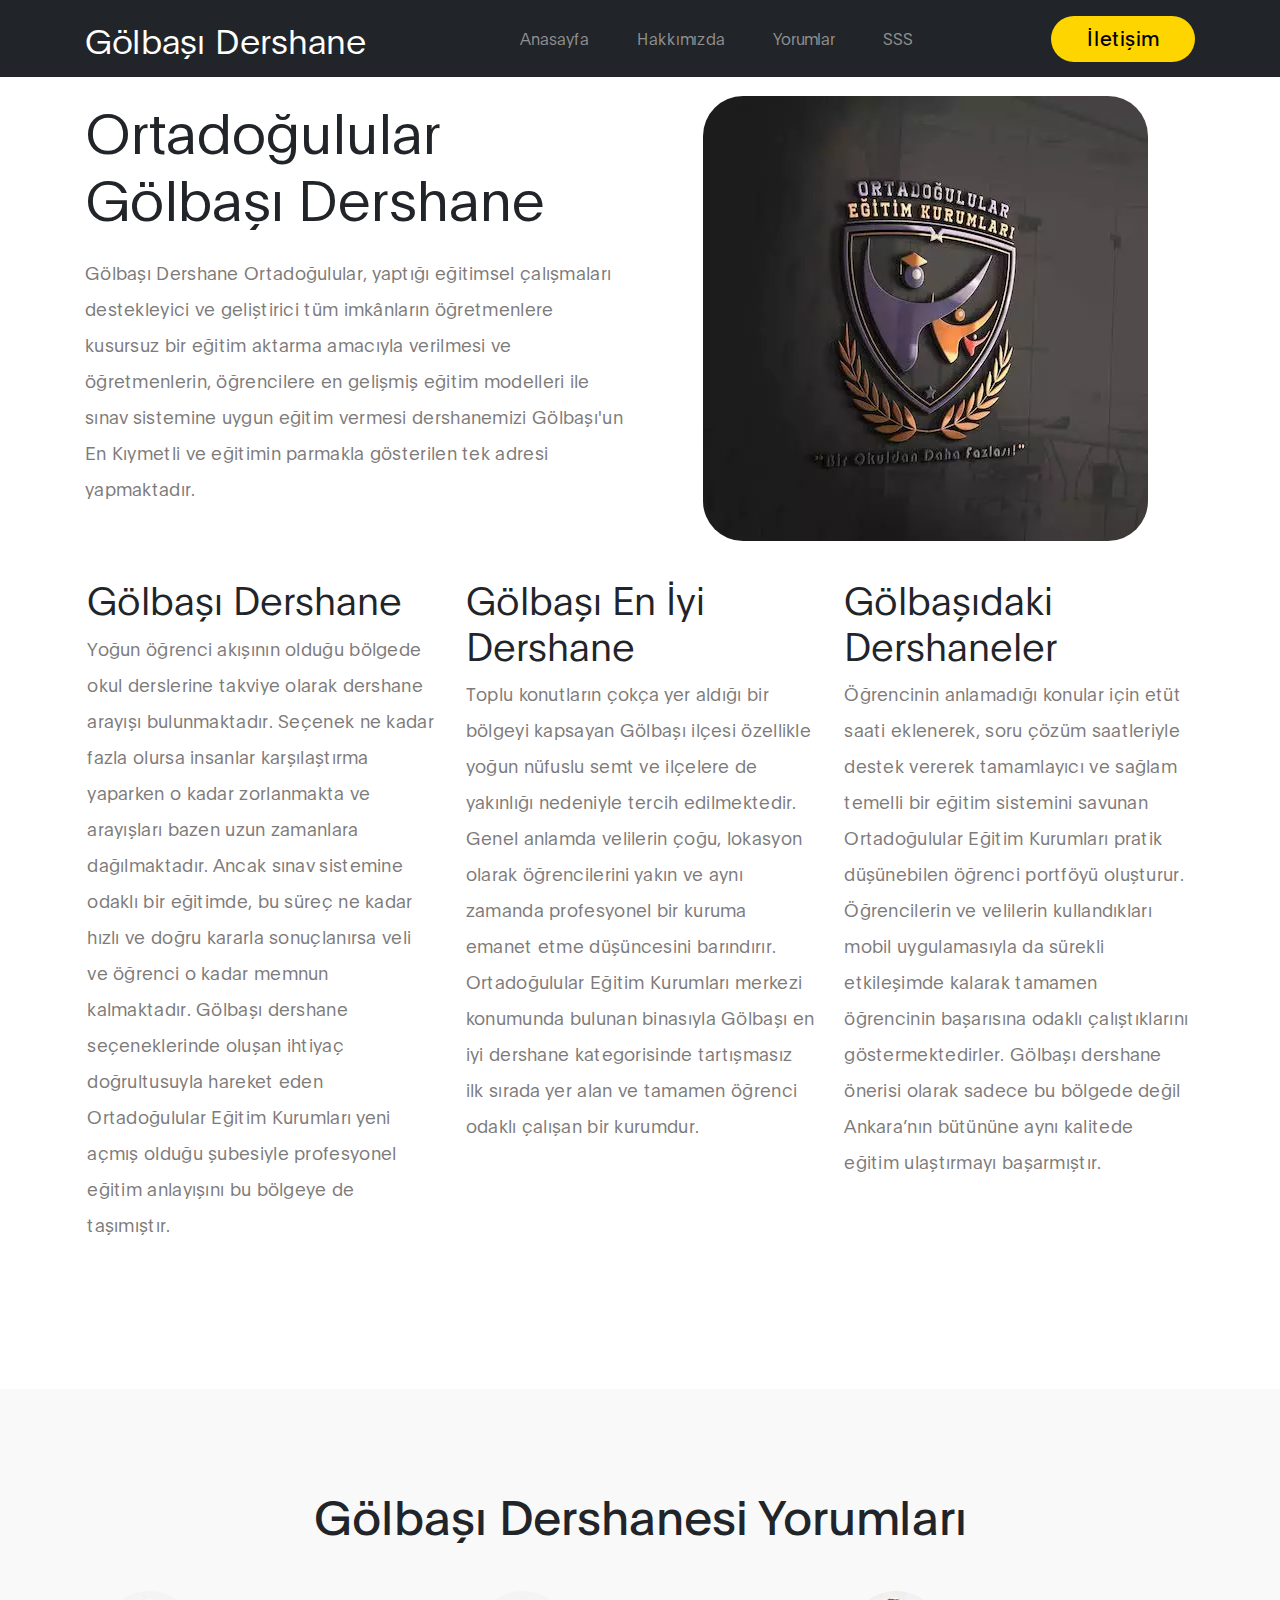
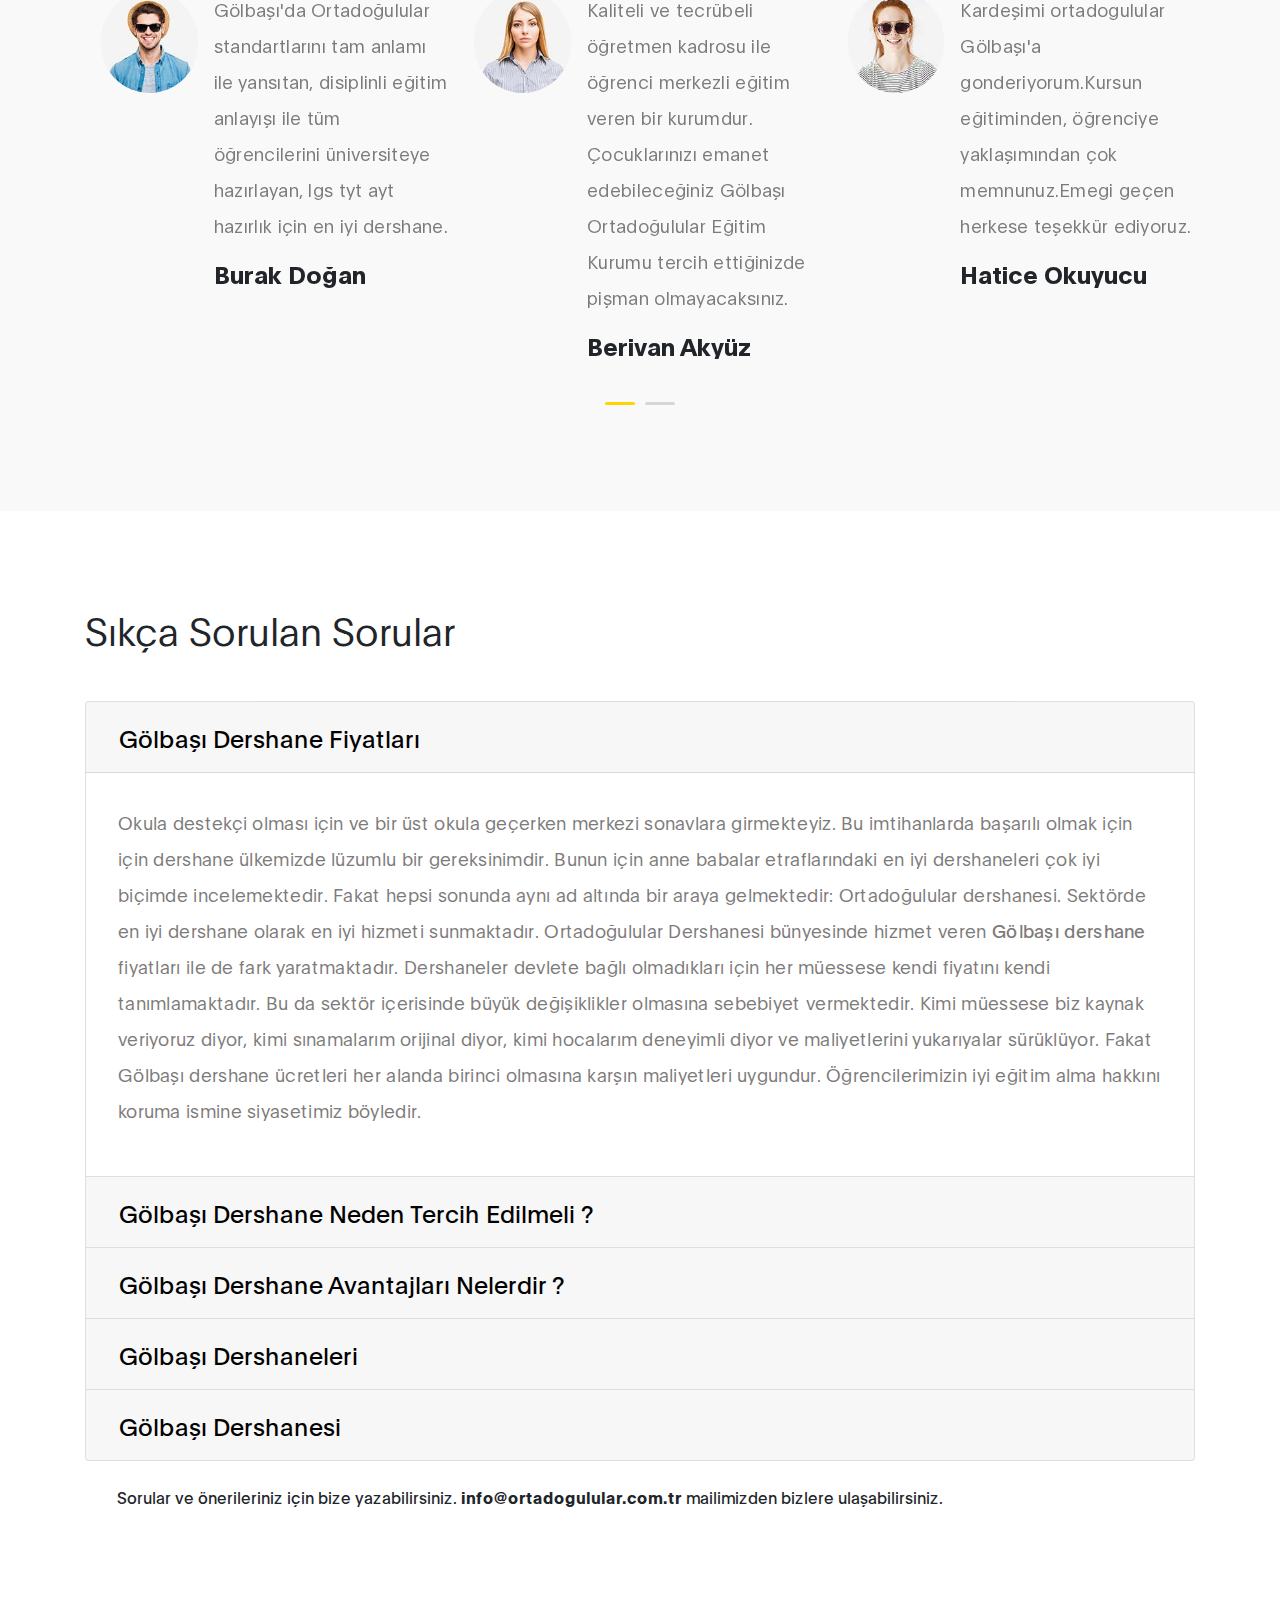
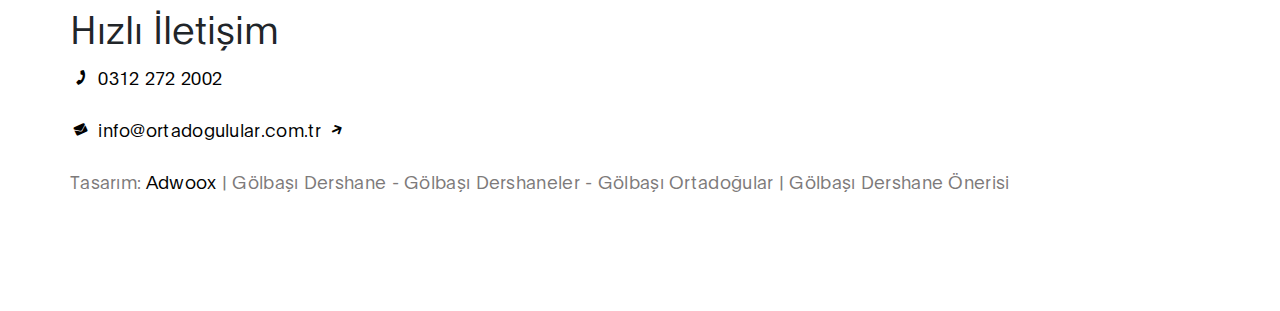
<file: index.html>
<!DOCTYPE html>
<html lang="tr">
<head>

     <title>Gölbaşı Dershane - Ortadoğulular Gölbaşı Dershaneleri</title>

     <meta charset="UTF-8">
     <meta http-equiv="X-UA-Compatible" content="IE=Edge">
     <meta name="description" content="">
     <meta name="keywords" content="">
     <meta name="author" content="Ortadoğulular Gölbaşı Dershane">
     <meta name="viewport" content="width=device-width, initial-scale=1, maximum-scale=1">

     <link rel="stylesheet" href="css/bootstrap.min.css">
     <link rel="stylesheet" href="css/all.min.css">
     <link rel="stylesheet" href="css/owl.carousel.min.css">
     <link rel="stylesheet" href="css/owl.theme.default.min.css">
     <link rel="stylesheet" href="localfonts/Plain-Light.woff2" as="font" type="font/woff2" crossorigin>


     <!-- MAIN CSS -->
     <link rel="stylesheet" href="css/tooplate-ben-resume-style.css">
<!--
Fevzi.co Rocks Dude.
-->
<script type="application/ld+json">
{
  "@context": "https://schema.org",
  "@type": "FAQPage",
  "mainEntity": [
    {
      "@type": "Question",
      "name": "Gölbaşı Dershane Önerisi Nedir ?",
      "acceptedAnswer": {
        "@type": "Answer",
        "text": "Gölbaşı dershane önerisi Ortadoğulular Eğitim Kurumlarıdır."
      }
    },
    {
      "@type": "Question",
      "name": "Gölbaşı Dershane Fiyatları Hangi Aralıklardadır ?",
      "acceptedAnswer": {
        "@type": "Answer",
        "text": "Gölbaşı dershane fiyatları dershanelerin fiyat politikasına göre değişmektedir."
      }
    },
    {
      "@type": "Question",
      "name": "Gölbaşıta En İyi Dershane Hangisidir ?",
      "acceptedAnswer": {
        "@type": "Answer",
        "text": "Gölbaşıta en iyi dershane Ortadoğulular Eğitim Kurumlarıdır."
      }
    }
  ]
}
</script>

<script type="application/ld+json">
{
"@context": "https://schema.org/",
"@type":  "Course",
"name":   "Gölbaşı Dershane",
"image": "https://www.ortadogulular.com.tr/wp-content/uploads/2021/01/ortadogulular-egitim-logo-w.png",
"description": "Gölbaşı En iyi dershanesi",
"provider":"Ortadoğulular",
"aggregateRating": {
	"@type": "AggregateRating",
	"ratingValue": "5",
	"bestRating": "5",
	"worstRating": "1",
	"ratingCount": "144"
	}
}
</script>

</head>

<body>

    <!-- MENU BAR -->
    <nav class="navbar navbar-expand-lg scroll">
        <div class="container">

            <a class="navbar-brand" href="#">
                Gölbaşı Dershane
            </a>

            <button class="navbar-toggler" type="button" data-toggle="collapse" data-target="#navbarNav" aria-controls="navbarNav" aria-expanded="false" aria-label="Toggle navigation">
                <span class="navbar-toggler-icon"></span>
            </button>

            <div class="collapse navbar-collapse" id="navbarNav">
                <ul class="navbar-nav mx-auto">
                   
<li class="nav-item">
                        <a href="index.html" class="nav-link smoothScroll">Anasayfa</a>
                    </li>
                    <li class="nav-item">
                        <a href="#about" class="nav-link smoothScroll">Hakkımızda</a>
                    </li>

                    <li class="nav-item">
                        <a href="#testimonials" class="nav-link smoothScroll">Yorumlar</a>
                    </li>

                    <li class="nav-item">
                        <a href="#faq" class="nav-link smoothScroll">SSS</a>
                    </li>
                </ul>

                <div class="mt-lg-0 mt-3 mb-4 mb-lg-0">
                    <a href="#contact" class="custom-btn btn" >İletişim</a>
                </div>
            </div>

        </div>
    </nav>


    <!-- HERO -->
   

    <section class="about section-padding" id="about">
        <div class="container">
            <div class="row">

                <div class="col-lg-6 col-md-6 col-12">
                    <h1 class="mb-4">Ortadoğulular Gölbaşı Dershane</h1>

                    <p>Gölbaşı Dershane Ortadoğulular, yaptığı eğitimsel çalışmaları destekleyici ve geliştirici tüm imkânların öğretmenlere kusursuz bir eğitim aktarma amacıyla verilmesi ve öğretmenlerin, öğrencilere en gelişmiş eğitim modelleri ile sınav sistemine uygun eğitim vermesi dershanemizi Gölbaşı'un En Kıymetli ve eğitimin parmakla gösterilen tek adresi yapmaktadır.</p>

                   
                </div>

                <div class="col-lg-5 mx-auto col-md-6 col-12">
                    <img src="images/true-agency.webp" class="about-image img-fluid" alt="Gölbaşı Dershane" width="450" height="450">
                </div>

            </div>
            <div class="row about-third">
            	<div class="col-lg-4 col-md-4 col-12">
                <h3>Gölbaşı Dershane</h3>
                <p>Yoğun öğrenci akışının olduğu bölgede okul derslerine takviye olarak dershane arayışı bulunmaktadır. Seçenek ne kadar fazla olursa insanlar karşılaştırma yaparken o kadar zorlanmakta ve arayışları bazen uzun zamanlara dağılmaktadır. Ancak sınav sistemine odaklı bir eğitimde, bu süreç ne kadar hızlı ve doğru kararla sonuçlanırsa veli ve öğrenci o kadar memnun kalmaktadır. Gölbaşı dershane seçeneklerinde oluşan ihtiyaç doğrultusuyla hareket eden Ortadoğulular Eğitim Kurumları yeni açmış olduğu şubesiyle profesyonel eğitim anlayışını bu bölgeye de taşımıştır.</p>
                </div>
                <div class="col-lg-4 col-md-4 col-12">
                <h3>Gölbaşı En İyi Dershane</h3>
                <p>Toplu konutların çokça yer aldığı bir bölgeyi kapsayan Gölbaşı ilçesi özellikle yoğun nüfuslu semt ve ilçelere de yakınlığı nedeniyle tercih edilmektedir. Genel anlamda velilerin çoğu, lokasyon olarak öğrencilerini yakın ve aynı zamanda profesyonel bir kuruma emanet etme düşüncesini barındırır. Ortadoğulular Eğitim Kurumları merkezi konumunda bulunan binasıyla Gölbaşı en iyi dershane kategorisinde tartışmasız ilk sırada yer alan ve tamamen öğrenci odaklı çalışan bir kurumdur.</p>
                </div>
                <div class="col-lg-4 col-md-4 col-12">
                <h3>Gölbaşıdaki Dershaneler</h3>
                <p>Öğrencinin anlamadığı konular için etüt saati eklenerek, soru çözüm saatleriyle destek vererek tamamlayıcı ve sağlam temelli bir eğitim sistemini savunan Ortadoğulular Eğitim Kurumları pratik düşünebilen öğrenci portföyü oluşturur. Öğrencilerin ve velilerin kullandıkları mobil uygulamasıyla da sürekli etkileşimde kalarak tamamen öğrencinin başarısına odaklı çalıştıklarını göstermektedirler. Gölbaşı dershane önerisi olarak sadece bu bölgede değil Ankara’nın bütününe aynı kalitede eğitim ulaştırmayı başarmıştır.</p>
                </div>
            </div>

        </div>
    </section>


    <!-- TESTIMONIAL -->
     <section class="testimonials section-padding" id="testimonials">
          <div class="container">
               <div class="row">

                    <div class="col-12">
                        <h2 class="mb-5 text-center">Gölbaşı Dershanesi Yorumları</h2>

                        <div class="owl-carousel owl-theme" id="testimonials-carousel">
                            <div class="item">
                                <div class="testimonials-thumb d-flex">
                                    <div class="testimonials-image">
                                        <img src="images/testimonials/testimonial-image01.jpg" class="img-fluid" alt="dershane yorumları" width="96" height="101">
                                    </div>

                                    <div class="testimonials-info">
                                        <p>Gölbaşı'da Ortadoğulular standartlarını tam anlamı ile yansıtan, disiplinli eğitim anlayışı ile tüm öğrencilerini üniversiteye hazırlayan, lgs tyt ayt hazırlık için en iyi dershane. </p>

                                        <h6 class="mb-0">Burak Doğan</h6>
                                        
                                    </div>
                                </div>
                            </div>

                            <div class="item">
                                <div class="testimonials-thumb d-flex">
                                    <div class="testimonials-image">
                                        <img src="images/testimonials/testimonial-image02.jpg" class="img-fluid" alt="dershane yorumu" width="96" height="101">
                                    </div>

                                    <div class="testimonials-info">
                                        <p>Kaliteli ve tecrübeli öğretmen kadrosu ile öğrenci merkezli eğitim veren bir kurumdur. Çocuklarınızı emanet edebileceğiniz  Gölbaşı Ortadoğulular Eğitim Kurumu tercih ettiğinizde pişman olmayacaksınız.
</p>

                                        <h6 class="mb-0">Berivan Akyüz</h6>
                                    </div>
                                </div>
                            </div>

                            <div class="item">
                                <div class="testimonials-thumb d-flex">
                                    <div class="testimonials-image">
                                        <img src="images/testimonials/testimonial-image03.jpg" class="img-fluid" alt="dershane önerisi" width="96" height="101">
                                    </div>

                                    <div class="testimonials-info">
                                        <p>Kardeşimi ortadogulular Gölbaşı'a gonderiyorum.Kursun eğitiminden, öğrenciye yaklaşımından çok memnunuz.Emegi geçen herkese teşekkür ediyoruz.
</p>

                                        <h6 class="mb-0">Hatice Okuyucu</h6>
                                    </div>
                                </div>
                            </div>

                            <div class="item">
                                <div class="testimonials-thumb d-flex">
                                    <div class="testimonials-image">
                                        <img src="images/testimonials/testimonial-image04.jpg" class="img-fluid" alt="en iyi dershane Gölbaşı" width="96" height="101">
                                    </div>

                                    <div class="testimonials-info">
                                        <p>Gerçekten ilgili ve güvenilir bir kurum. Çocuklarımızla çok ilgililer. Öğretmenlerimiz gerçekten saygılı ve sevgi dolular. Kısacası bu kurumdan memnunum ve gitmek isteyenlere öneririm👍</p>

                                        <h6 class="mb-0">Metin Tunç</h6>
                                    </div>
                                </div>
                            </div>
                        </div>

                    </div>

               </div>
          </div>
     </section>


     <!-- FAQ -->
     <section class="faq section-padding" id="faq">
        
        <div class="container">
            
            <div class="row">

                <div class="col-lg-12 col-12">

                    <h3 class="mb-5">Sıkça Sorulan Sorular</h3>

                    <div class="accordion" id="accordionExample">
                      <div class="card">
                        <div class="card-header" id="headingOne">
                          <h2 class="mb-0">
                            <button class="btn btn-link" type="button" data-toggle="collapse" data-target="#collapseOne" aria-expanded="true" aria-controls="collapseOne">
                              Gölbaşı Dershane Fiyatları
                            </button>
                          </h2>
                        </div>

                        <div id="collapseOne" class="collapse show" aria-labelledby="headingOne" data-parent="#accordionExample">
                          <div class="card-body">
                            <p>Okula destekçi olması için ve bir üst okula geçerken merkezi sonavlara girmekteyiz. Bu imtihanlarda başarılı olmak için için dershane ülkemizde lüzumlu bir gereksinimdir. Bunun için anne babalar etraflarındaki en iyi dershaneleri çok iyi biçimde incelemektedir. Fakat hepsi sonunda aynı ad altında bir araya gelmektedir: Ortadoğulular dershanesi. Sektörde en iyi dershane olarak en iyi hizmeti sunmaktadır. Ortadoğulular Dershanesi bünyesinde hizmet veren <b>Gölbaşı dershane</b> fiyatları ile de fark yaratmaktadır. Dershaneler devlete bağlı olmadıkları için her müessese kendi fiyatını kendi tanımlamaktadır. Bu da sektör içerisinde büyük değişiklikler olmasına sebebiyet vermektedir. Kimi müessese biz kaynak veriyoruz diyor, kimi sınamalarım orijinal diyor, kimi hocalarım deneyimli diyor ve maliyetlerini yukarıyalar sürüklüyor. Fakat Gölbaşı dershane ücretleri her alanda birinci olmasına karşın maliyetleri uygundur. Öğrencilerimizin iyi eğitim alma hakkını koruma ismine siyasetimiz böyledir.
</p>
                          </div>
                        </div>
                      </div>

                      <div class="card">
                        <div class="card-header" id="headingTwo">
                          <h2 class="mb-0">
                            <button class="btn btn-link collapsed" type="button" data-toggle="collapse" data-target="#collapseTwo" aria-expanded="false" aria-controls="collapseTwo">
                              Gölbaşı Dershane Neden Tercih Edilmeli ?
                            </button>
                          </h2>
                        </div>
                        <div id="collapseTwo" class="collapse" aria-labelledby="headingTwo" data-parent="#accordionExample">
                          <div class="card-body">
                            <p> Ortadoğulular Dershanesi eğitim mevzusunda bilgi birikimi ve 19 senelik dershanecilik tecrübesiyle Gölbaşı'un en başarlı dershanesi olmuştur. Profesyonel eğitimci kadrosu ve geliştirmiş olduğu bilme ve soru çözme teknikleri ile en gözde üniversiteleri kazanan öğrenciler yetiştirmiştir. Gölbaşı dershane şubesi ve öteki şubelerinde butik dershane kavrayışı ile talebe odaklı olarak eğitim vermektedir. Ortadoğulular Dershanesi tarafından geliştirilen hafıza teknikleriyle talebelerin matematik, geometri, tarih ve coğrafya mevzularında zafer oranları gözle görülür oranda yükseltilmiştir. Devamlı değişen imtihan sistemlerinin talebelerde bir evham yarattığı öğrenilmektedir. Odtülüler dershanesi yeni imtihan sistemlerini uzman takımları ile tahlil eder ve talebelere en doğru bilgilendirmeyi yaparak imtihan evhamlarını ortadan kaldırır.
</p>
                          </div>
                        </div>
                      </div>

                      <div class="card">
                        <div class="card-header" id="headingThree">
                          <h2 class="mb-0">
                            <button class="btn btn-link collapsed" type="button" data-toggle="collapse" data-target="#collapseThree" aria-expanded="false" aria-controls="collapseThree">
                              Gölbaşı Dershane Avantajları Nelerdir ?
                            </button>
                          </h2>
                        </div>
                        <div id="collapseThree" class="collapse" aria-labelledby="headingThree" data-parent="#accordionExample">
                          <div class="card-body">
                            <p> Sizler şu an Gölbaşı’ ta bir dershane arayışı içerisinde iseniz; tercihimizi Gölbaşı’ taki dershaneden yapan biri olarak sizlerle doğru tercihimizin avantajlarından bahsederek önerilerde bulunmak isterim. Üniversiteye hazırlık açısından oldukça donanıma sahip bir kurum. Bunun beraberinde kaynak açısından oldukça zengin.  Tabi ki en çok da denemeleri açısından oldukça yeterli ve düzenli bir şekilde öğrencilere deneme sınavı yapmaktalar. Öğrencilerin anlamadıkları konuların tekrar anlatılması üzerine de uygun etüt programları uygulamaktalar. Gölbaşı’ taki dershane köklü bir dershanedir. Kaliteli ve iyi dershane seçimi herkes için önemlidir. Özellikle de uzun bir süre kurumda eğitim görecek olan öğrencilerimiz açısından. Gölbaşı’ taki dershane eğitim sistemine oldukça hakim ve öğrencilerine eğitim hususunda hedeflerine ulaşabilmeleri açısından da birçok olanak sunmaktalar. Hiç tereddütsüz bizlerin tercihi olan Gölbaşı’ taki dershaneyi sizlere de önermekteyim.

</p>
                          </div>
                        </div>
                      </div>

                   <div class="card">
                        <div class="card-header" id="headingFour">
                          <h2 class="mb-0">
                            <button class="btn btn-link collapsed" type="button" data-toggle="collapse" data-target="#collapseFour" aria-expanded="false" aria-controls="collapseFour">
                              Gölbaşı Dershaneleri
                            </button>
                          </h2>
                        </div>
                        <div id="collapseFour" class="collapse" aria-labelledby="headingFour" data-parent="#accordionExample">
                          <div class="card-body">
                            <p> Dershane sektöründe var olmak çok zahmetli bir iştir. Devamlı zirvede kalmaya çalışmak, öğrencilerin hayal ettiklerini onlara sunabilmek, ailelerin isteklerini gerçekleştirebilmek fazlaca güçtür. Fakat zirvede olan odtülüler dershanesin bunu başararak diğer kurumları geride bırakarak kaliteli eğitimi, uygun fiyatlara sizlere sunmaktadır. Üstelik aldığınız eğitim yardımıyla dilediğiniz sınavda başarı göstermek hayal olmaktan çıkmaktadır. Odtülüler dershanesi ile hazırlandığınız sınavlardan sonra zamanınızın hiçbirinin boşa geçmediğinin farkında olursunuz. Sizler için özel olarak Gölbaşı dershane bünyesinde yer edinen koçluk sistemi dâhilinde, öğrenme hızınıza bağlı olarak çalışma programları oluşturulmaktadır. Bu programla birlikte sistemli çalışmayı öğrenmektesiniz. <br>Sınavlarda başarı gösterebilmek için tertipli olarak yeniden, mevzu çalışması ve soru çözümü yapılması gerekmektedir. Bu çalışma yönteminizle hangi gün ne yapacağınızı rahatça bileceksiniz. Bu programlar dershanemiz de düzenli olarak yapılan deneme sınavlarına göre yenilenmektedir. Gerekli görüldüğünde ekleme ve çıkartma yapılmaktadır. Öğrencilerimiz rahat eğitim alabilmesi için <b>Gölbaşı dershane</b> de derslik mevcutları da 12 birey ile sınırlandırılmıştır. Böylece öğrenciler öğretmenleriyle ders içinde daha çok diyalog kurabilmektedir. Sınav süreçlerinde yaşanan sorunlar öğrencileri çok zorlamaktadır. Bazı öğrenciler imtihan için kaygı duymakta, başarısız olacağı hissine kapılmaktadır. Bu da öğrencinin imtihan sürecinde motivasyonunu düşürmekte ve başarısız olma mümkünlığını arttırmaktadır. Dershanemizde görev alan rehberlik öğretmenleri yardımıyla öğrencilerimizin motivasyonunu yüksek tutmak ve bu tarz korkularının üstesinden gelebilmeleri için öğrencilerle özel olarak görüşmektedir. <b>Gölbaşı dershane</b> öğrencilerinin ezber yapma sorununu ortadan kaldırma adına bellek teknikleri öğretmektedir. Öğrenciler öğrendikleri bu yöntem sayesinde detayları kalıcı hale getirmektedir.<br> Öğrencinin önüne soru vardığında karıştırma olasılığı, hatırlamama ihtimali ortadan kalkmaktadır. Dershanemiz güçlü kadrosu ile verdiği özgün yayınları ile öğrencilerini bir adım ileri taşımaktadır. Kaynaklarımızda gereksiz hiçbir detay bulunmamakta olup sual bankası kitaplarımızda özgün sorular yer almaktadır. Dershanemizde hafta içi, öğlenden önce, öğleden sonrasında, hafta sonu ve tam gün olarak eğitim gruplarımız yer verilmiştir. Böylece öğrenci kendisi için en uygun süre için kayıt yapmış oldurabilmektedir. Gölbaşı dershane öğrencileri istedikleri gün ve saat için sınırsız birebir ve etüt olanağından faydalanabilmektedir. Anlaşılamayan dersler için ek dersler konulmaktadır.



</p>
                          </div>
                        </div>
                      </div>
 <div class="card">
                        <div class="card-header" id="headingFive">
                          <h2 class="mb-0">
                            <button class="btn btn-link collapsed" type="button" data-toggle="collapse" data-target="#collapseFive" aria-expanded="false" aria-controls="collapseFive">
                              Gölbaşı Dershanesi
                            </button>
                          </h2>
                        </div>
                        <div id="collapseFive" class="collapse" aria-labelledby="headingFive" data-parent="#accordionExample">
                          <div class="card-body">
                            <p>Gölbaşı Dershanesi ve özel eğitim kurumu okullaların derslerine takviye ve üniversite sınavlarına hazırlık için açılmış Özel eğitim kurumudur. Ek olarak Dershanemiz özel öğretim kurumu eğitim kadrosunda odtü mezunu öğretmenler yer almıştır. Gölbaşı butik dershane de öğrencilere gerçek imtihan heyecanını sınava girmeden önce yaşatıp sınav kaygılarını en aza indirmek için kılavuz öğretmenlerle çalışmalar yapılmaktadır.
<br>
Üniversite hazırlık sürecinde Gölbaşı Dershane öğretmenlerin enerji temposu, soru kalitesi ve eğitim sistemi ilk andan itibaren kendini hissettirdi. Up uzun bir hazırlık dönemi süratlica geçerken öğrencilere vakiti en iyi şekilde kullanabilmesi için eksiklerin tespit edilerek bana uygun programlar düzenlenir. Ygs ve lys kursu Gölbaşı özel eğitim kurumu genel programın yanında her öğrenci kendi kılavuz hocasıyla kendi özel programını belirliyor ve entegre bir halde programları takip ediyor. Klavuz öğretmenler zamanla öğrenciyi velisi kadar iyi tanımaya başlıyor.

</p>
                          </div>
                        </div>
                    </div>

                    <span class="faq-info-text">Sorular ve önerileriniz için bize yazabilirsiniz.  <strong>info@ortadogulular.com.tr</strong> mailimizden bizlere ulaşabilirsiniz.</span>

                </div>

           	 </div><!-- col -->
        	</div><!-- row -->
        </div><!-- container -->
    </section>


     <section class="contact section-padding pt-0" id="contact">
      <div class="container">
        <div class="row">


            <div >
                <h3 >Hızlı İletişim</h3>

                <p><a class="mb-1" href="tel:0312 272 2002"><i class="fas fa-phone custom-icon"></i> &nbsp 0312 272 2002</a>  </p>

                <p>
                    <a href="mailto:info@ortadogulular.com.tr"><i class="fas fa-envelope custom-icon"></i> &nbsp
                        info@ortadogulular.com.tr
                    <i class="fas fa-arrow-right custom-icon"></i>
                    </a>
                </p>

               
                
                
                <p>Tasarım: <a href="https://adwoox.com/web-tasarimi/" title="web tasarımı" target="_blank">Adwoox</a> | Gölbaşı Dershane - Gölbaşı Dershaneler - Gölbaşı Ortadoğular | Gölbaşı Dershane Önerisi</p>
            </div>

        </div>
      </div>
    </section>
     <!-- SCRIPTS -->
     <script src="js/jquery.min.js" defer></script>
     <script src="js/bootstrap.min.js" defer></script>
     <script src="js/smoothscroll.js" defer></script>
     <script src="js/owl.carousel.min.js" defer></script>
     <script src="js/custom.js" defer></script>

</body>
</html>
</file>
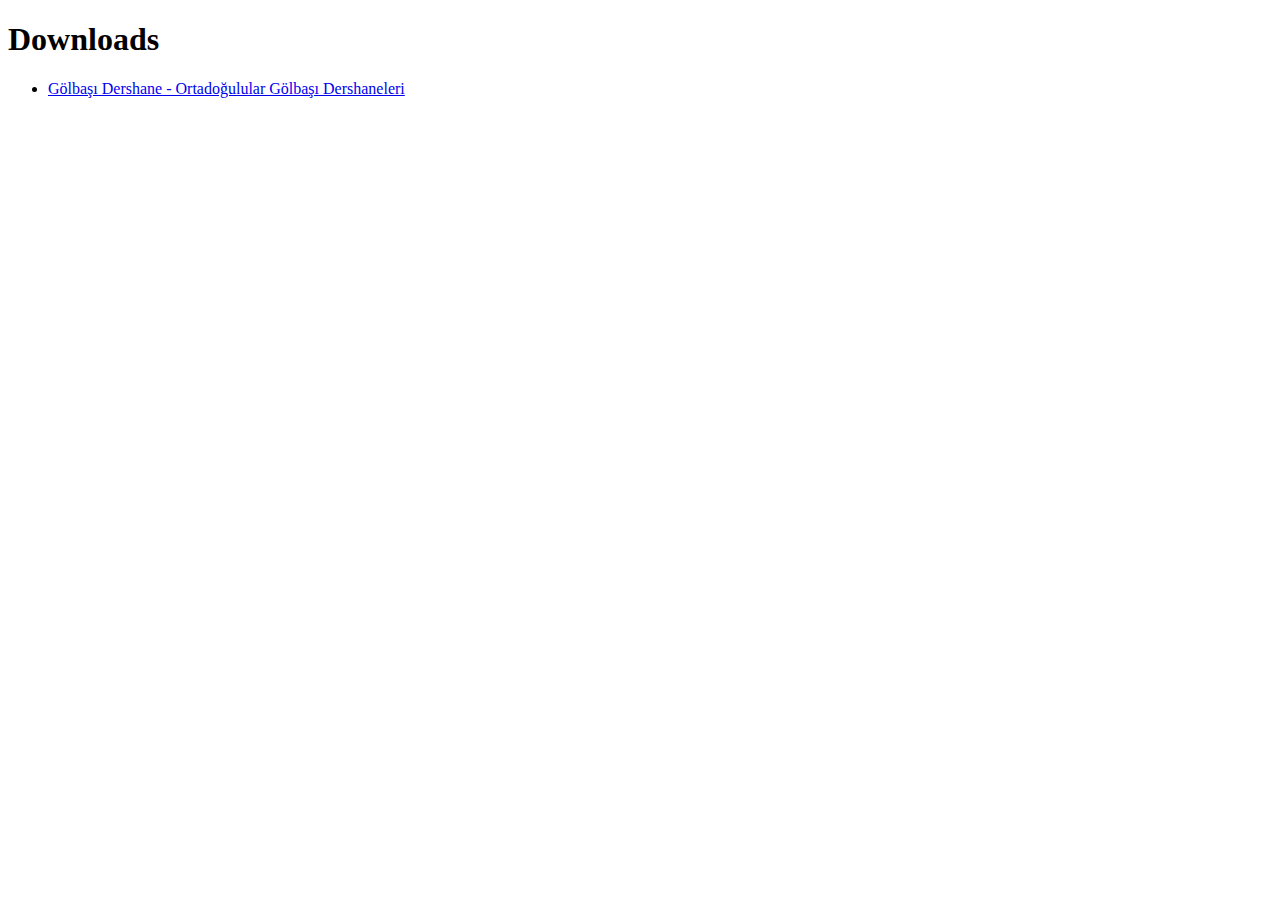
<file: _downloads.html>
<!DOCTYPE html>
<html>
	<head>
		<meta charset="UTF-8">
        <title> Downloads </title>
    </head>
    <body>
        <h1> Downloads </h1>
        <ul>
            <li><a id="https://golbasidershane.com/" href="index.html"> Gölbaşı Dershane - Ortadoğulular Gölbaşı Dershaneleri </a></li>
        </ul>
    </body>
</html>
</file>
<file: css/tooplate-ben-resume-style.css>
/*

Tooplate 2120 Ben Resume

https://fevzi.co

https://www.tooplate.com/view/2120-ben-resume

*/

  @font-face {
      font-family: 'Plain';
      src: url('../localfonts/Plain-Regular.woff2') format('woff2'),
          url('../localfonts/Plain-Regular.woff') format('woff');
      font-weight: normal;
      font-style: normal;
  }

  @font-face {
      font-family: 'Plain';
      src: url('../localfonts/Plain-Light.woff2') format('woff2'),
          url('../localfonts/Plain-Light.woff') format('woff');
      font-weight: 300;
      font-style: normal;
  }

  @font-face {
      font-family: 'Plain';
      src: url('../localfonts/Plain-Bold.woff2') format('woff2'),
          url('../localfonts/Plain-Bold.woff') format('woff');
      font-weight: bold;
      font-style: normal;
  }

  :root {
    --primary-color:        #ffd500;
    --white-color:          #ffffff;
    --dark-color:           #010101;
    --menu-bg-color:        #212529;

    --gray-color:           #909090;
    --p-color:              #7d7a7a;

    --base-font-family:     "Plain", -apple-system,BlinkMacSystemFont,"Segoe UI",Roboto,"Helvetica Neue",Arial,"Noto Sans",sans-serif,"Apple Color Emoji","Segoe UI Emoji","Segoe UI Symbol","Noto Color Emoji";
    --font-weight-bold:     600;
    --font-weight-normal:   400;
    --font-weight-light:    300;

    --h1-font-size:         56px;
    --h2-font-size:         48px;
    --h3-font-size:         38px;
    --h4-font-size:         34px;
    --h5-font-size:         30px;
    --h6-font-size:         24px;
    --p-font-size:          18px;
    --base-font-size:       16px;
    --button-font-size:     20px;

    --border-radius-large:  100%;
    --border-radius-medium: 80px;
    --border-radius-small:  40px;
  }


  body {
    font-family: var(--base-font-family);
  }


  /*---------------------------------------
     TYPOGRAPHY              
  -----------------------------------------*/

  h1 {
    font-size: var(--h1-font-size);
  }

  h1,
  h3 {
    font-weight: var(--font-weight-light);
  }

  h2 {
    font-size: var(--h2-font-size);
  }

  h3 {
    font-size: var(--h3-font-size);
  }

  h4 {
    font-size: var(--h4-font-size);
  }

  h5 {
    font-size: var(--h5-font-size);
  }

  h6 {
    font-weight: var(--font-weight-bold);
    font-size: var(--h6-font-size);
  }

  p {
    color: var(--p-color);
    font-size: var(--p-font-size);
    font-weight: var(--font-weight-light);
    letter-spacing: 0.3px;
    line-height: 2em;
  }

  .section-padding {
    padding: 6rem 0;
  }

  .custom-icon {
    font-size: 12px;
    position: relative;
    bottom: 3px;
    left: 5px;
    transform: rotate(-25deg);
  }


  /* CUSTOM BUTTON */
  .custom-btn {
    background: var(--dark-color);
    border: none;
    border-radius: var(--border-radius-medium);
    color: var(--white-color);
    letter-spacing: 0.2px;
    padding: 6px 36px 10px 36px;
    font-size: var(--button-font-size);
    white-space: nowrap;
  }

  .custom-btn:hover,
  .custom-btn:focus {
    color: var(--dark-color);
    background: var(--primary-color);
  }


  /*---------------------------------------
     GENERAL               
  -----------------------------------------*/

  * {
    -webkit-box-sizing: border-box;
    -moz-box-sizing: border-box;
    box-sizing: border-box;
  }

  *::before,
  *::after {
    -webkit-box-sizing: border-box;
    -moz-box-sizing: border-box;
    box-sizing: border-box;
  }

  a {
    color: var(--dark-color);
    text-decoration: none;
    transition: all 0.4s linear;
  }

  a:hover  {
    color: var(--dark-color);
    text-decoration: none;
  }


  /*---------------------------------------
     MENU                
  -----------------------------------------*/

  .navbar {
    background: transparent;
    padding: 0.3rem 1rem;
    position: absolute;
    z-index: 99;
    top: 0;
    right: 0;
    left: 0;
    opacity: 0;
  }

  .navbar.scroll {
    background: var(--menu-bg-color);
    padding: 0.5rem 1rem;
    position: fixed;
    opacity: 1;
  }

  .navbar-brand {
    color: var(--white-color);
    font-weight: var(--font-weight-light);
    font-size: var(--h4-font-size);
  }

  .navbar .custom-btn {
    background: var(--primary-color);
    color: var(--dark-color);
  }

  .contact-form #submit-button:hover,
  .navbar .custom-btn:hover {
    background: var(--dark-color);
    color: var(--white-color);
  }

  .navbar-expand-lg .navbar-nav .nav-link {
    margin: 0 1.5rem;
    padding: 0;
  }

  .nav-item .nav-link.active, 
  .nav-item .nav-link:hover {
    color: var(--gray-color);
  }

  .nav-item .nav-link.active, 
  .nav-item .nav-link:hover {
    border-bottom-color: var(--primary-color);
  }

  .nav-link {
    color: var(--gray-color);
    font-weight: var(--font-weight-light);
    font-size: var(--base-font-size);
    border-bottom: 1px solid transparent;
  }

  .navbar-toggler {
    border: 0;
    padding: 0;
    cursor: pointer;
    margin: 0 10px 0 0;
    width: 30px;
    height: 35px;
    outline: none;
  }

  .navbar-toggler:focus {
    outline: none;
  }

  .navbar-toggler[aria-expanded="true"] .navbar-toggler-icon {
    background: transparent;
  }

  .navbar-toggler[aria-expanded="true"] .navbar-toggler-icon::before,
  .navbar-toggler[aria-expanded="true"] .navbar-toggler-icon::after {
    transition: top 300ms 50ms ease, -webkit-transform 300ms 350ms ease;
    transition: top 300ms 50ms ease, transform 300ms 350ms ease;
    transition: top 300ms 50ms ease, transform 300ms 350ms ease, -webkit-transform 300ms 350ms ease;
    top: 0;
  }

  .navbar-toggler[aria-expanded="true"] .navbar-toggler-icon::before {
    transform: rotate(45deg);
  }

  .navbar-toggler[aria-expanded="true"] .navbar-toggler-icon::after {
    transform: rotate(-45deg);
  }


  .navbar-toggler .navbar-toggler-icon {
    background: var(--white-color);
    transition: background 10ms 300ms ease;
    display: block;
    width: 30px;
    height: 2px;
    position: relative;
  }

  .navbar-toggler .navbar-toggler-icon::before,
  .navbar-toggler .navbar-toggler-icon::after {
    transition: top 300ms 350ms ease, -webkit-transform 300ms 50ms ease;
    transition: top 300ms 350ms ease, transform 300ms 50ms ease;
    transition: top 300ms 350ms ease, transform 300ms 50ms ease, -webkit-transform 300ms 50ms ease;
    position: absolute;
    right: 0;
    left: 0;
    background: var(--white-color);
    width: 30px;
    height: 2px;
    content: '';
  }

  .navbar-toggler .navbar-toggler-icon::before {
    top: -8px;
  }

  .navbar-toggler .navbar-toggler-icon::after {
    top: 8px;
  }



  /*---------------------------------------
     HERO                
  -----------------------------------------*/

  .hero-title,
  .email-link {
    background: var(--dark-color);
    border-radius: var(--border-radius-medium);
    color: var(--white-color);
    display: inline-block;
    margin: 0.5rem 0;
    padding: 0.5rem 2rem 1.5rem 2rem;
	font-size: 2.2em;
  }

  .email-link {
    background: var(--primary-color);
    color: var(--dark-color);
    font-size: var(--h4-font-size);
    padding: 0.5rem 2rem 1rem 2rem;
  }

  .email-link:hover {
    background: var(--dark-color);
    color: var(--white-color);
  }


  /*---------------------------------------
     ABOUT                
  -----------------------------------------*/
  
  .about-third {
	  margin: 2.2em -0.8em;
  }

  .about-image {
    border-radius: var(--border-radius-small);
  }

  .profile-list li {
    margin: 0.3rem 0;
  }

  .profile-list strong {
    display: inline-block;
    width: 30%;
    margin-right: 1rem;
  }


  /*---------------------------------------
     FAQ                 
  -----------------------------------------*/

  .faq .card-header {
    padding: 0;
  }

  .faq .btn-link {
    color: var(--dark-color);
    font-size: var(--h6-font-size);
    text-align: left;
    display: block;
    width: 100%;
    padding: 1rem 2rem;
  }

  .faq .btn-link:focus, 
  .faq .btn-link:hover {
    color: var(--dark-color);
    text-decoration: none;
  }

  .faq .card-body {
    padding: 2rem;
  }

  .faq-info-text {
    font-size: var(--base-font-size);
    display: block;
    margin: 1.5rem 2rem 0 2rem;
  }


  /*---------------------------------------
     TESTIMONIALS               
  -----------------------------------------*/

  .testimonials {
    background: #f9f9f9;
  }

  .testimonials-image {
    margin: 0 1rem 1rem 1rem;
  }

  .testimonials-image img {
    border-radius: var(--border-radius-medium);
  }

  .testimonials-info {
    width: 100%;
  }

  .testimonials .owl-theme .owl-nav.disabled+.owl-dots {
    margin-top: 2rem;
  }

  .testimonials .owl-theme .owl-dots .owl-dot {
    outline: none;
  }

  .testimonials .owl-theme .owl-dots .owl-dot span {
    width: 30px;
    height: 3px;
    margin: 5px;
  }

  .testimonials .owl-theme .owl-dots .owl-dot.active span, 
  .testimonials .owl-theme .owl-dots .owl-dot:hover span {
    background: var(--primary-color);
  }


  /*---------------------------------------
     CONTACT               
  -----------------------------------------*/
  
  .contact-form .form-control {
    background: transparent;
    border: none;
    border-bottom: 1px solid rgba(142, 140, 140, 0.35);
    box-shadow: none;
    border-radius: 0;
    -webkit-appearance: none;
    outline: none;
    color: var(--dark-color);
    font-weight: var(--font-weight-light);
    padding-left: 0;
    cursor: text;
  }

  .contact-form input {
    height: calc(2.25rem + 10px);
  }

  .contact-form .form-group {
    margin: 0 0 1rem;
    position: relative;
  }

  .contact-form .form-control,
  .webform-label {
    transition: all 0.4s;
    touch-action: manipulation;
  }

  .webform-label {
    cursor: text;
    font-size: 12px;
    font-weight: var(--font-weight-light);
    margin-bottom: 5px;
  }

  

  .copyright-text {
    font-size: var(--base-font-size);
  }


  /*---------------------------------------
     SOCIAL LINKS              
  -----------------------------------------*/

  .social-links {
    margin: 40px 0;
    padding: 0;
  }

  .social-links li {
    display: inline-block;
    list-style: none;
  }

  .social-links a {
    display: inline-block;
    color: var(--p-color);
    font-size: var(--h6-font-size);
    margin: 5px 20px 5px 0;
  }

  .social-links a:hover {
    color: var(--dark-color);
  }


  /*---------------------------------------
     RESPONSIVE STYLES              
  -----------------------------------------*/

  @media screen and (max-width: 1200px) {
    h1 {
        font-size: 32px;
    }

    h2 {
        font-size: 26px;
    }

    h3 {
        font-size: 22px;
    }

    h4 {
        font-size: 18px;
    }

    .email-link {
      font-size: 20px;
    }
  }

  @media screen and (max-width: 992px) {

    .hero-title {
      font-size: 1.8em;
      padding-bottom: 1rem;
    }

    .email-link {
      font-size: 22px;
      padding: 0.5rem 2rem 0.7rem 2rem;
    }
  }

  @media screen and (max-width: 991px) {
    .navbar-nav {
      margin: 1rem 0;
    }

    .navbar-expand-lg .navbar-nav .nav-link {
      display: inline-block;
      margin: 5px 0.5rem;
    }
  }

  @media screen and (max-width: 768px) {

    .hero-text {
      position: relative;
      top: 1.5rem;
    }
  }

  @media screen and (max-width: 480px) {

    .hero-title {
      font-size: 26px;
    }

    .email-link {
      font-size: 20px;
      padding: 0.3rem 2rem 0.6rem 2rem;
    }
  }
</file>
